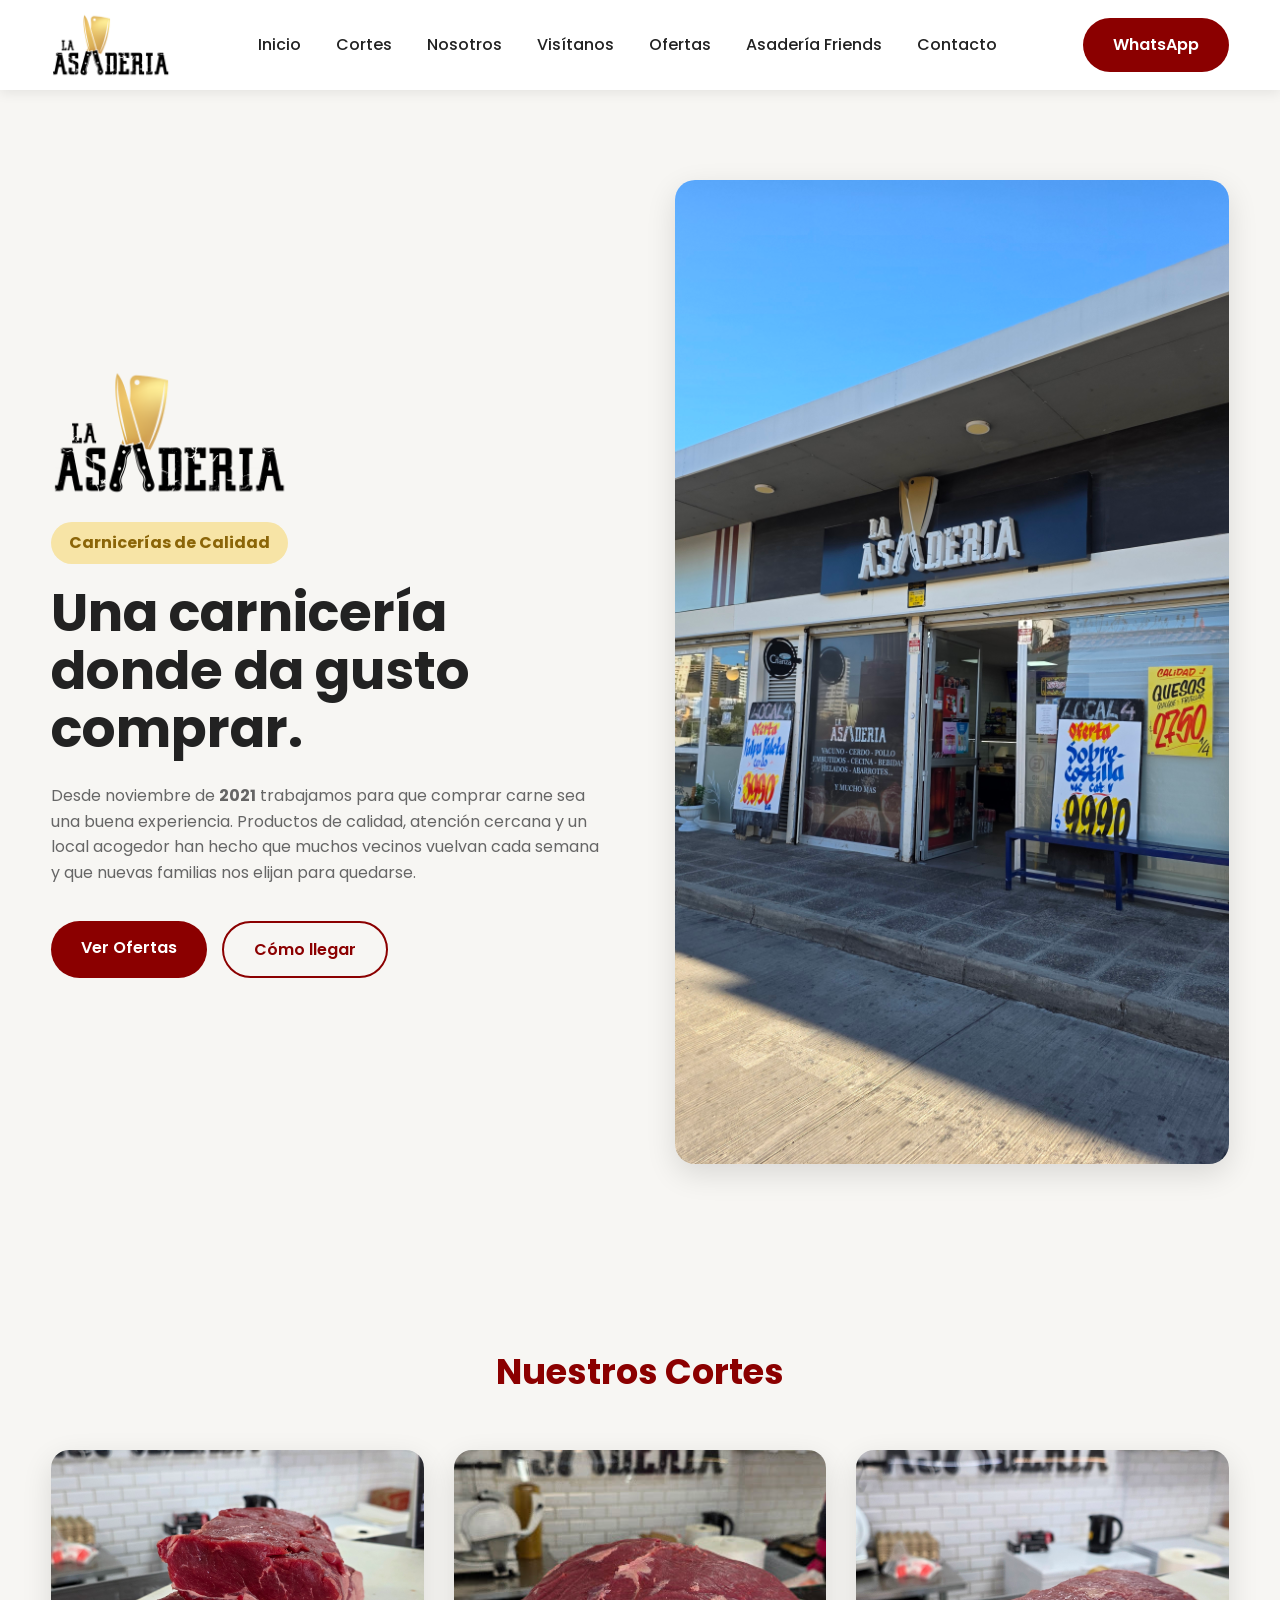
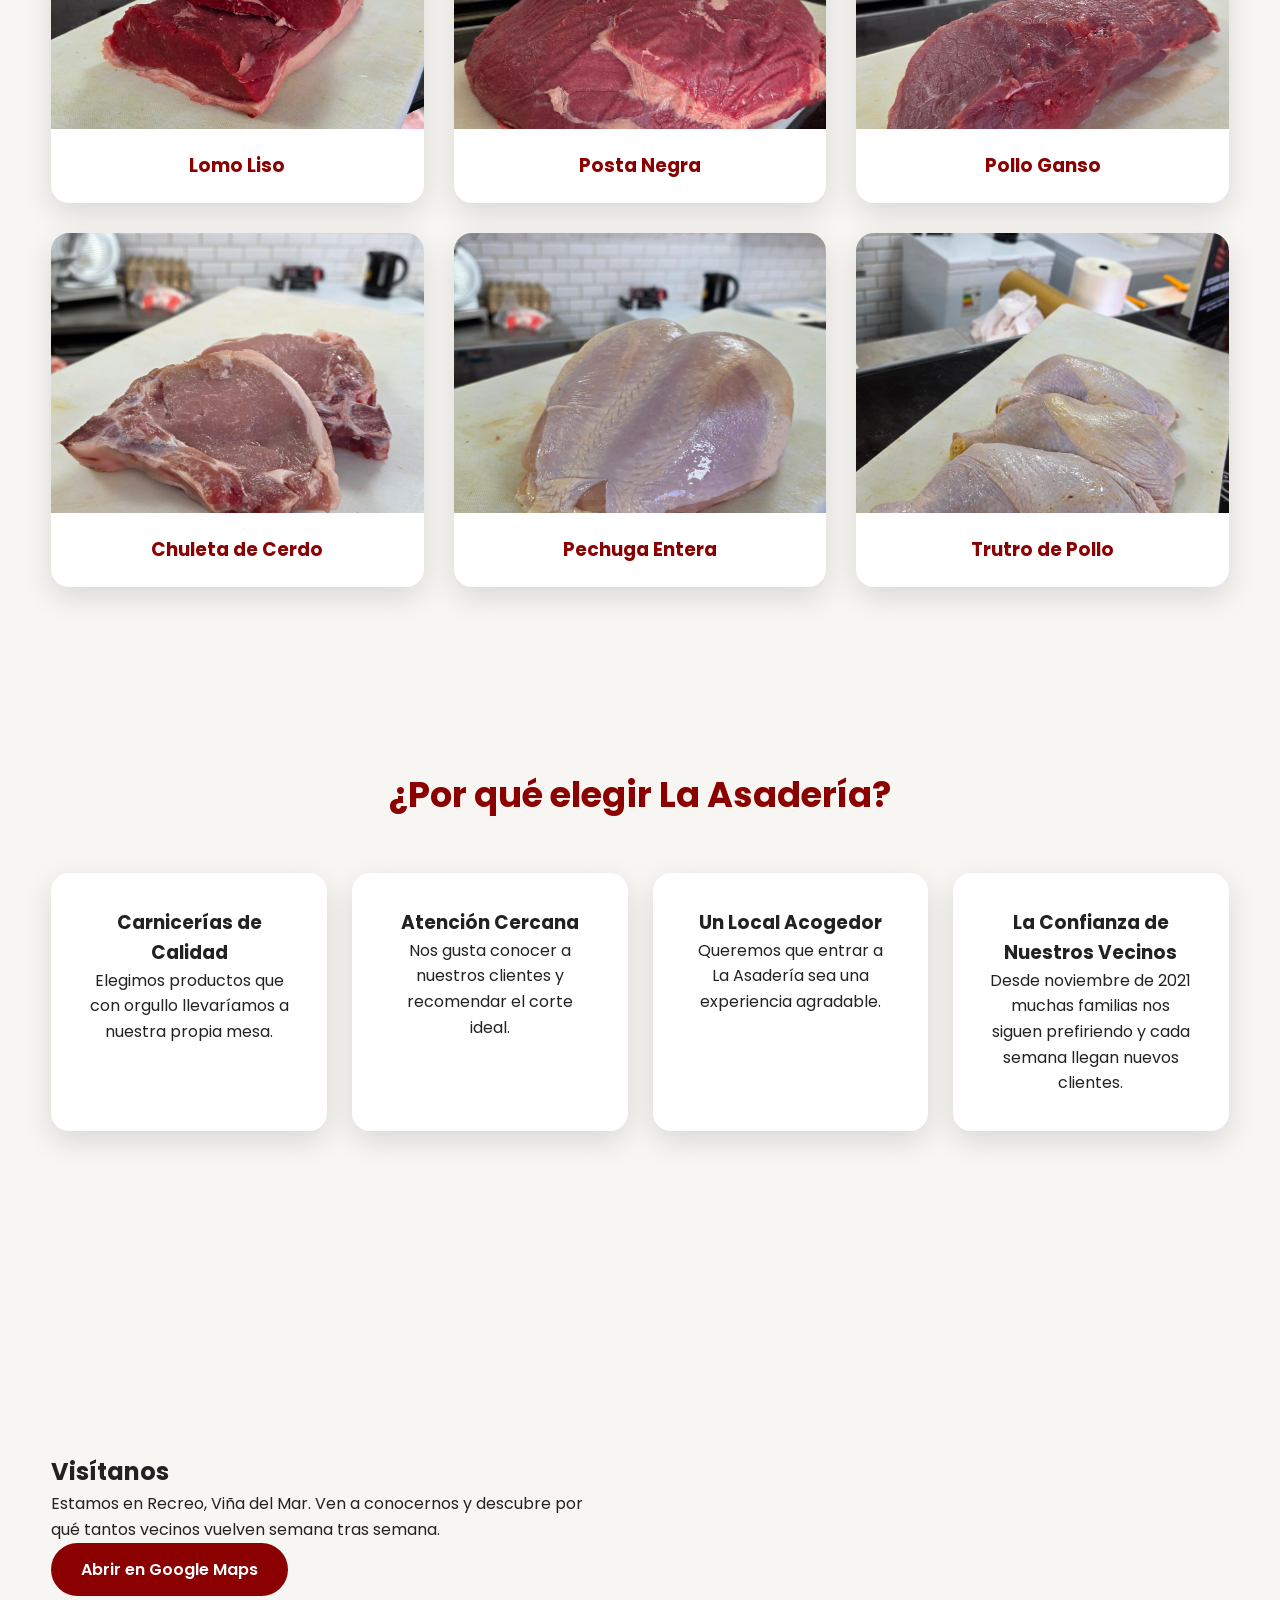
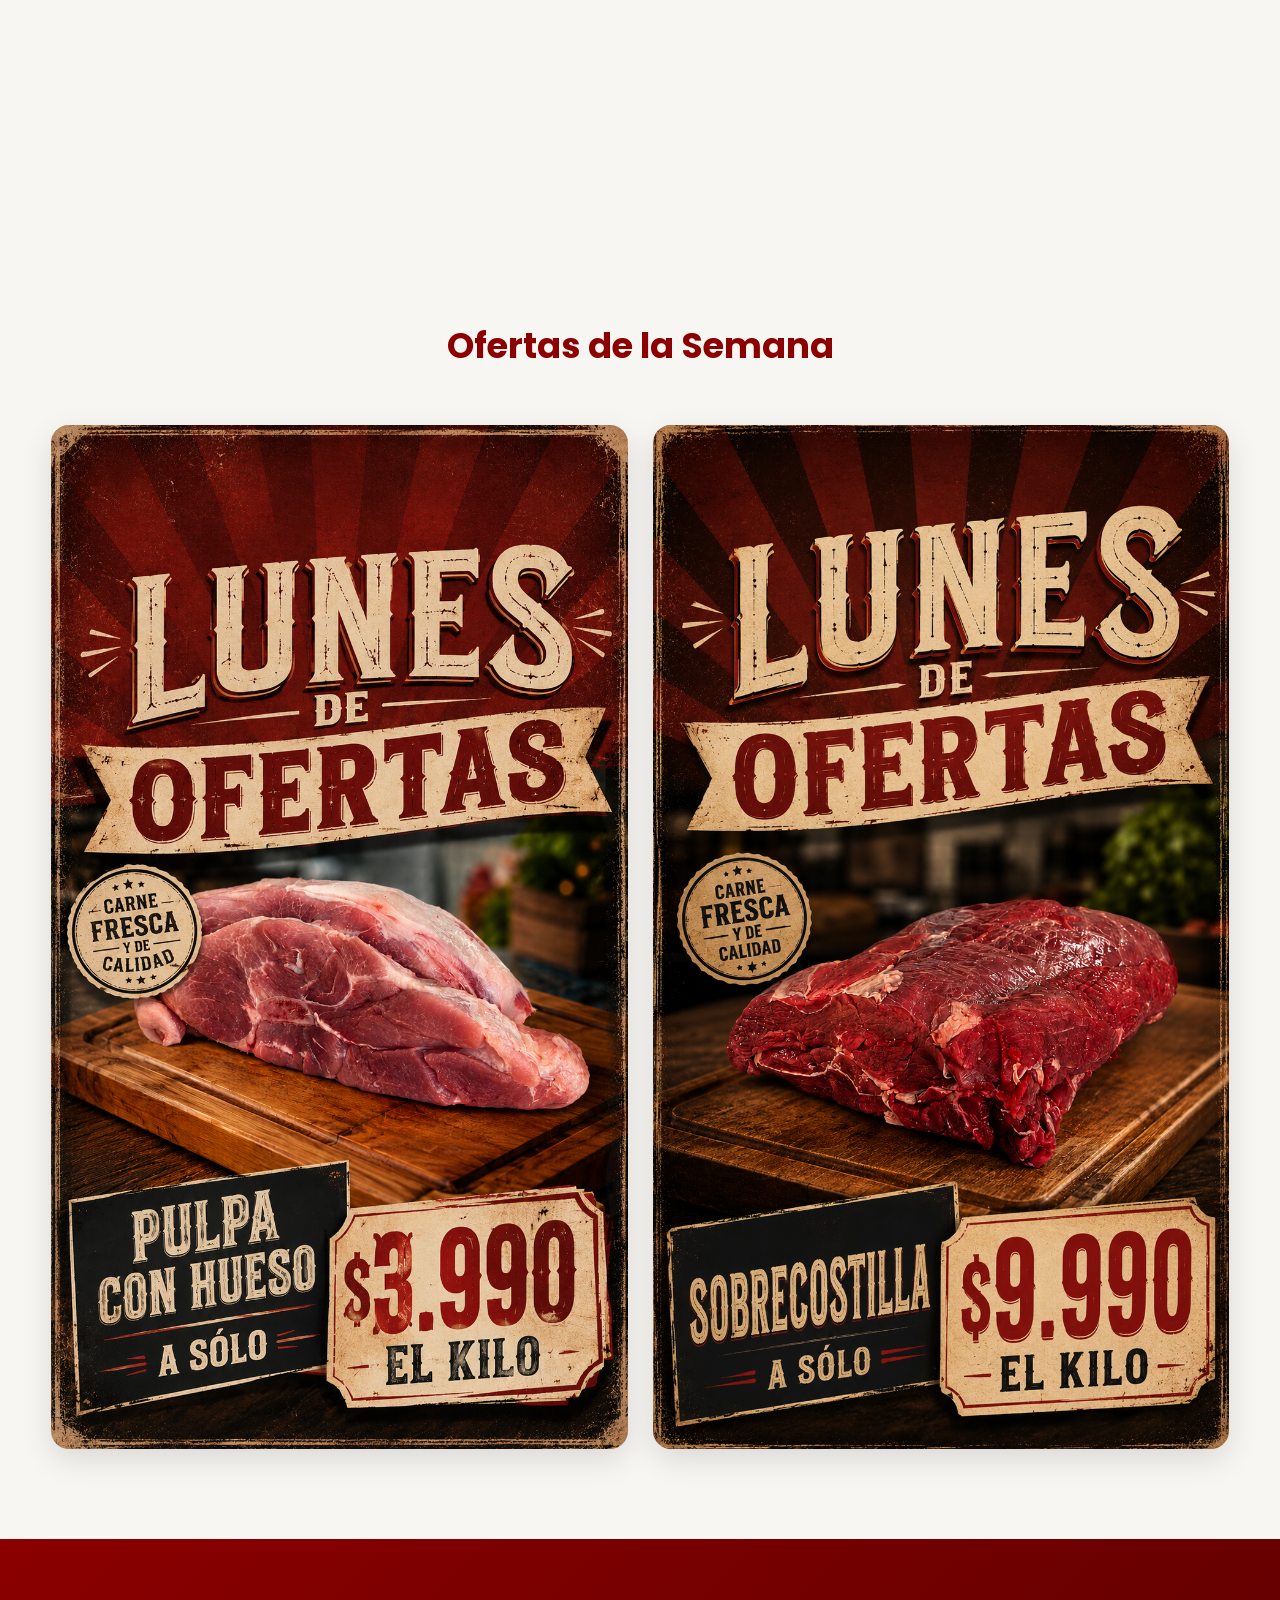
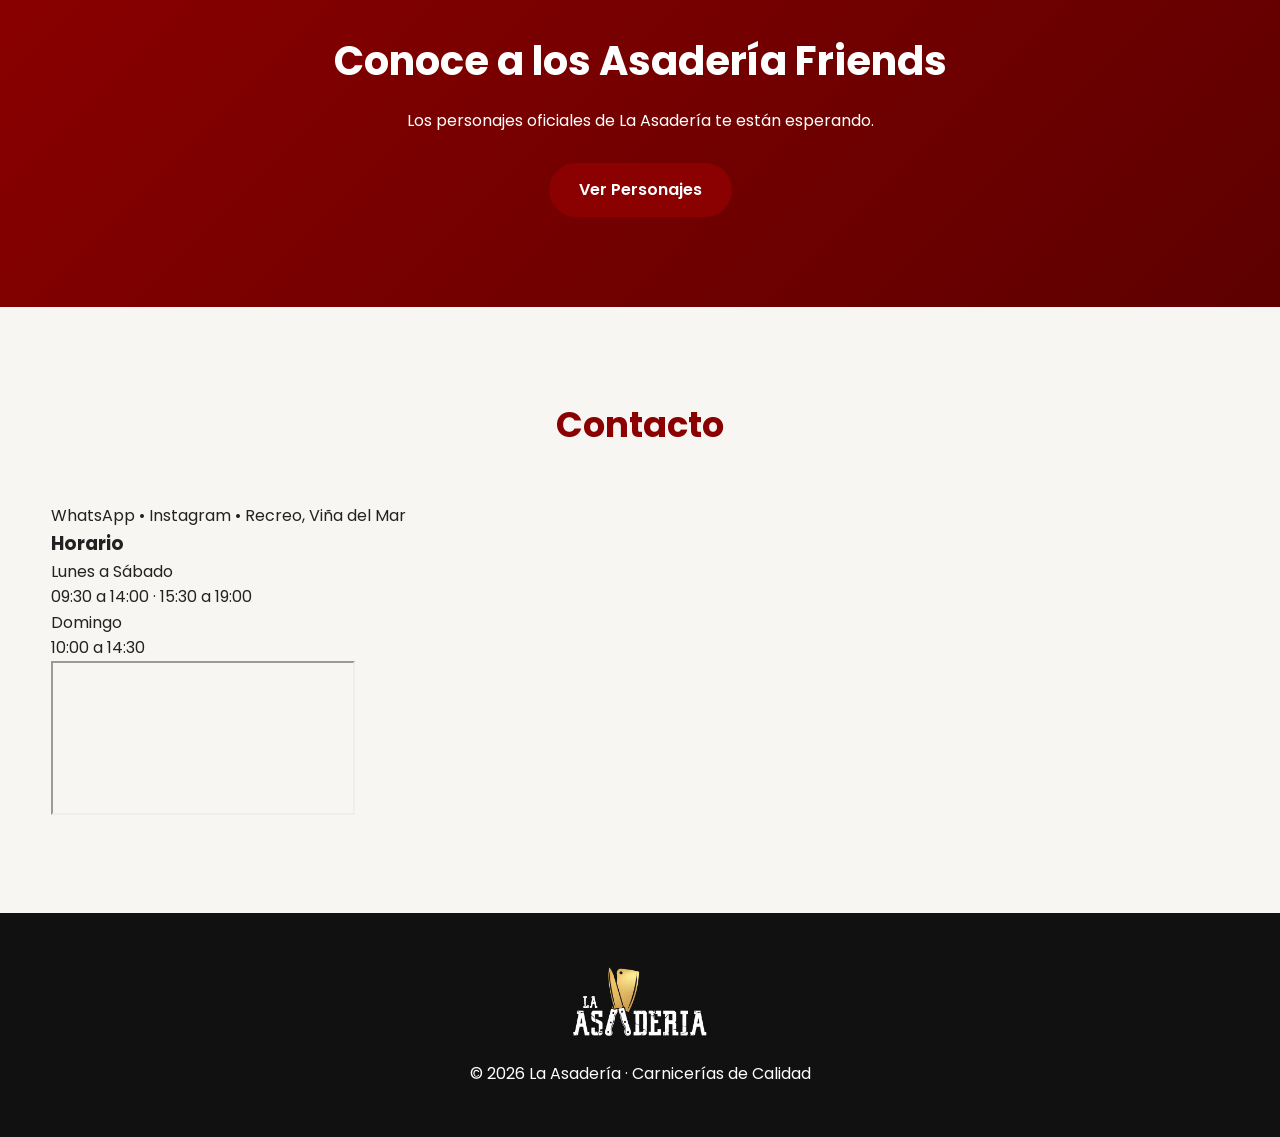
<file: index.html>
<!DOCTYPE html>
<html lang="es">
<head>
<meta charset="UTF-8">
<meta name="viewport" content="width=device-width, initial-scale=1.0">
<title>La Asadería | Carnicerías de Calidad</title>
<meta name="description" content="La Asadería - Carnicerías de Calidad">
<link rel="preconnect" href="https://fonts.googleapis.com">
<link rel="preconnect" href="https://fonts.gstatic.com" crossorigin>
<link href="https://fonts.googleapis.com/css2?family=Poppins:wght@300;400;500;600;700;800&display=swap" rel="stylesheet">
<link rel="stylesheet" href="css/style.css">
<link rel="icon" href="img/logo/logo-negro.png">
</head>
<body>

<header class="header">
<div class="container">
<a href="#inicio"><img class="logo" src="img/logo/logo-negro.png" alt="La Asadería"></a>

<nav class="nav">
<ul class="nav-menu">
<li><a href="#inicio">Inicio</a></li>
<li><a href="#cortes">Cortes</a></li>
<li><a href="#nosotros">Nosotros</a></li>
<li><a href="#visitanos">Visítanos</a></li>
<li><a href="#ofertas">Ofertas</a></li>
<li><a href="friends.html">Asadería Friends</a></li>
<li><a href="#contacto">Contacto</a></li>
</ul>
</nav>

<a class="btn btn-primary" href="https://wa.me/56920908476?text=Hola%20La%20Asader%C3%ADa,%20quisiera%20hacer%20una%20consulta." target="_blank">WhatsApp</a>
<button class="menu-toggle">☰</button>
</div>
</header>

<main>

<section id="inicio" class="hero">
<div class="container hero-grid">

<div class="hero-content">

<img src="img/logo/logo-negro.png"
     alt="La Asadería"
     class="hero-brand"
     style="width:240px;margin-bottom:22px;">

<span class="hero-badge"
style="background:#F7E4A6;color:#8B6508;font-weight:700;">
Carnicerías de Calidad
</span>

<h1>Una carnicería donde da gusto comprar.</h1>

<p>
Desde noviembre de <strong>2021</strong> trabajamos para que comprar carne sea una buena experiencia.
Productos de calidad, atención cercana y un local acogedor han hecho que muchos vecinos vuelvan
cada semana y que nuevas familias nos elijan para quedarse.
</p>

<div class="hero-buttons">
<a href="#ofertas" class="btn btn-primary">Ver Ofertas</a>
<a href="#visitanos" class="btn btn-secondary">Cómo llegar</a>
</div>

</div>

<div class="hero-image">
<img src="img/local/portada-local.jpg" alt="Fachada La Asadería">
</div>

</div>
</section>

<section id="cortes" class="section">
<div class="container">
<h2 class="section-title">Nuestros Cortes</h2>
<div class="cuts-grid">
<article class="cut-card"><img src="img/cortes/lomo-liso.jpg"><h3>Lomo Liso</h3></article>
<article class="cut-card"><img src="img/cortes/posta-negra.jpg"><h3>Posta Negra</h3></article>
<article class="cut-card"><img src="img/cortes/pollo-ganso.jpg"><h3>Pollo Ganso</h3></article>
<article class="cut-card"><img src="img/cortes/chuleta-cerdo.jpg"><h3>Chuleta de Cerdo</h3></article>
<article class="cut-card"><img src="img/cortes/pechuga-pollo.jpg"><h3>Pechuga Entera</h3></article>
<article class="cut-card"><img src="img/cortes/trutro-pollo.jpg"><h3>Trutro de Pollo</h3></article>
</div>
</div>
</section>

<section id="nosotros" class="section">
<div class="container">
<h2 class="section-title">¿Por qué elegir La Asadería?</h2>
<div class="features-grid">
<div class="feature-card">
<h3>Carnicerías de Calidad</h3>
<p>Elegimos productos que con orgullo llevaríamos a nuestra propia mesa.</p>
</div>
<div class="feature-card">
<h3>Atención Cercana</h3>
<p>Nos gusta conocer a nuestros clientes y recomendar el corte ideal.</p>
</div>
<div class="feature-card">
<h3>Un Local Acogedor</h3>
<p>Queremos que entrar a La Asadería sea una experiencia agradable.</p>
</div>
<div class="feature-card">
<h3>La Confianza de Nuestros Vecinos</h3>
<p>Desde noviembre de 2021 muchas familias nos siguen prefiriendo y cada semana llegan nuevos clientes.</p>
</div>
</div>
</div>
</section>

<section id="visitanos" class="section">
<div class="container visit-grid">
<div>
<h2>Visítanos</h2>
<p>Estamos en Recreo, Viña del Mar. Ven a conocernos y descubre por qué tantos vecinos vuelven semana tras semana.</p>
<p><a class="btn btn-primary" target="_blank" href="https://www.google.com/maps/search/?api=1&query=La+Asaderia+Recreo+Viña+del+Mar">Abrir en Google Maps</a></p>
</div>
<div>
<iframe src="https://www.google.com/maps?q=La%20Asader%C3%ADa%20Recreo%20Vi%C3%B1a%20del%20Mar&output=embed" width="100%" height="420" style="border:0;border-radius:18px;" loading="lazy"></iframe>
</div>
</div>
</section>

<section id="ofertas" class="section">
<div class="container">
<h2 class="section-title">Ofertas de la Semana</h2>
<div class="offers-grid">
<a href="img/ofertas/oferta1.png"><img src="img/ofertas/oferta1.png"></a>
<a href="img/ofertas/oferta2.png"><img src="img/ofertas/oferta2.png"></a>
</div>
</div>
</section>

<section class="friends-cta">
<div class="container">
<h2>Conoce a los Asadería Friends</h2>
<p>Los personajes oficiales de La Asadería te están esperando.</p>
<a href="friends.html" class="btn btn-primary">Ver Personajes</a>
</div>
</section>

<section id="contacto" class="section">
<div class="container">
<h2 class="section-title">Contacto</h2>
<p><a class="btn-whatsapp" href="https://wa.me/56920908476?text=Hola%20La%20Asader%C3%ADa,%20quisiera%20hacer%20una%20consulta." target="_blank">WhatsApp</a> • <a href="https://instagram.com/laasaderia.cl" target="_blank">Instagram</a> • <a href="#visitanos">Recreo, Viña del Mar</a></p>
</div>
<div class="container">
<h3>Horario</h3>
<p>Lunes a Sábado<br>09:30 a 14:00 · 15:30 a 19:00</p>
<p>Domingo<br>10:00 a 14:30</p>

<div class="mapa">
<iframe loading="lazy" src="https://www.google.com/maps?q=La%20Asader%C3%ADa%20Recreo%20Vi%C3%B1a%20del%20Mar&output=embed"></iframe>
</div>

</section>

<footer class="footer">
<div class="container">
<img src="img/logo/logo-blanco.png" alt="Logo" style="width:140px;">
<p>© 2026 La Asadería · Carnicerías de Calidad</p>
</div>
</footer>

<script src="js/app.js"></script>
</body>
</html>
</file>
<file: css/style.css>
:root{
  --primary:#8B0000;
  --primary-dark:#5E0000;
  --secondary:#F2B705;
  --bg:#f7f6f3;
  --text:#222;
  --white:#fff;
  --radius:18px;
  --shadow:0 10px 30px rgba(0,0,0,.12);
  --max:1280px;
}

*{margin:0;padding:0;box-sizing:border-box}
html{scroll-behavior:smooth}
body{
  font-family:'Poppins',sans-serif;
  background:var(--bg);
  color:var(--text);
  line-height:1.6;
}
img{display:block;max-width:100%}
a{text-decoration:none;color:inherit}
ul{list-style:none}

.container{
  width:min(92%,var(--max));
  margin:auto;
}

.section{
  padding:90px 0;
}

.section-title{
  text-align:center;
  color:var(--primary);
  font-size:2.2rem;
  margin-bottom:50px;
}

.btn{
  display:inline-block;
  padding:14px 30px;
  border-radius:40px;
  font-weight:600;
  transition:.3s;
}

.btn-primary{
  background:var(--primary);
  color:#fff;
}

.btn-primary:hover{
  background:var(--primary-dark);
  transform:translateY(-2px);
}

.btn-secondary{
  border:2px solid var(--primary);
  color:var(--primary);
}

.btn-secondary:hover{
  background:var(--primary);
  color:#fff;
}

.header{
  position:sticky;
  top:0;
  z-index:999;
  background:#fff;
  box-shadow:0 3px 12px rgba(0,0,0,.08);
}

.header .container{
  display:flex;
  align-items:center;
  justify-content:space-between;
  min-height:90px;
}

.logo{
  height:68px;
}

.nav-menu{
  display:flex;
  gap:35px;
  align-items:center;
}

.nav-menu a{
  font-weight:500;
  transition:.3s;
}

.nav-menu a:hover{
  color:var(--primary);
}

.menu-toggle{
  display:none;
  font-size:2rem;
  background:none;
  border:none;
}

.hero{
  padding:90px 0;
}

.hero-grid{
  display:grid;
  grid-template-columns:1fr 1fr;
  gap:70px;
  align-items:center;
}

.hero-badge{
  display:inline-block;
  background:#ffe8a5;
  color:#8B0000;
  padding:8px 18px;
  border-radius:30px;
  font-weight:600;
  margin-bottom:20px;
}

.hero h1{
  font-size:3.3rem;
  line-height:1.1;
  margin-bottom:25px;
}

.hero p{
  color:#666;
  margin-bottom:35px;
}

.hero-buttons{
  display:flex;
  gap:15px;
}

.hero-image img{
  border-radius:20px;
  box-shadow:var(--shadow);
}

.cuts-grid{
  display:grid;
  grid-template-columns:repeat(3,1fr);
  gap:30px;
}

.cut-card{
  background:#fff;
  border-radius:var(--radius);
  overflow:hidden;
  box-shadow:var(--shadow);
  transition:.35s;
}

.cut-card:hover{
  transform:translateY(-8px);
}

.cut-card img{
  aspect-ratio:4/3;
  width:100%;
  object-fit:cover;
}

.cut-card h3{
  padding:22px;
  text-align:center;
  color:var(--primary);
}

.features-grid{
  display:grid;
  grid-template-columns:repeat(4,1fr);
  gap:25px;
}

.feature-card{
  background:#fff;
  padding:35px;
  border-radius:18px;
  box-shadow:var(--shadow);
  text-align:center;
}

.visit-grid{
  display:grid;
  grid-template-columns:1fr 1fr;
  gap:50px;
  align-items:center;
}

.visit-grid img{
  border-radius:20px;
  box-shadow:var(--shadow);
}

.offers-grid{
  display:grid;
  grid-template-columns:repeat(2,1fr);
  gap:25px;
}

.offers-grid img{
  border-radius:18px;
  box-shadow:var(--shadow);
  transition:.3s;
}

.offers-grid img:hover{
  transform:scale(1.03);
}

.friends-cta{
  background:linear-gradient(135deg,#8B0000,#5E0000);
  color:#fff;
  text-align:center;
  padding:90px 0;
}

.friends-cta h2{
  font-size:2.5rem;
  margin-bottom:15px;
}

.friends-cta p{
  margin-bottom:30px;
}

.footer{
  background:#111;
  color:#fff;
  padding:50px 0;
  text-align:center;
}

.footer img{
  width:110px;
  margin:auto auto 20px;
}

@media(max-width:1000px){
.hero-grid,
.visit-grid,
.features-grid{
grid-template-columns:1fr;
}
.features-grid{
gap:20px;
}
}

@media(max-width:850px){

.nav{
display:none;
}

.menu-toggle{
display:block;
}

.cuts-grid{
grid-template-columns:1fr 1fr;
}

.hero h1{
font-size:2.5rem;
}

.hero-grid{
grid-template-columns:1fr;
text-align:center;
}

.hero-buttons{
justify-content:center;
}

}

@media(max-width:600px){

.cuts-grid,
.offers-grid{
grid-template-columns:1fr;
}

.section{
padding:65px 0;
}

.section-title{
font-size:1.8rem;
}

.logo{
height:58px;
}

}
/* ==========================================================
   FRIENDS
========================================================== */

.friends-hero{
    padding:90px 0 50px;
    text-align:center;
}

.section-label{
    display:inline-block;
    background:#ffe8a5;
    color:var(--primary);
    padding:8px 18px;
    border-radius:30px;
    font-weight:600;
    margin-bottom:20px;
}

.friends-hero h1{
    color:var(--primary);
    font-size:3rem;
    margin-bottom:18px;
}

.friends-subtitle{
    font-size:1.2rem;
    color:#666;
    max-width:760px;
    margin:0 auto 28px;
    font-style:italic;
}

.friends-intro{
    max-width:820px;
    margin:0 auto;
    color:#555;
}


/* ===========================
   GRID
=========================== */

.friends-section{
    padding:40px 0 90px;
}

.friends-grid{
    display:grid;
    grid-template-columns:repeat(3,1fr);
    gap:32px;
}

.friend-card{
    background:#fff;
    border-radius:var(--radius);
    box-shadow:var(--shadow);
    text-align:center;
    padding:30px 25px;
    cursor:pointer;
    transition:transform .25s ease,
               box-shadow .25s ease;
}

.friend-card:hover{
    transform:translateY(-6px);
    box-shadow:0 18px 35px rgba(0,0,0,.14);
}

.friend-card img{
    width:180px;
    height:180px;
    object-fit:contain;
    margin:0 auto 20px;
}

.friend-card h3{
    color:var(--primary);
    font-size:1.4rem;
    margin-bottom:10px;
}

.friend-card p{
    color:#666;
    font-size:.98rem;
    line-height:1.5;
}


/* ===========================
   LIGHTBOX
=========================== */

.friend-lightbox{
    position:fixed;
    inset:0;
    background:rgba(0,0,0,.88);
    display:flex;
    justify-content:center;
    align-items:center;
    opacity:0;
    visibility:hidden;
    transition:.25s;
    z-index:9999;
    padding:40px;
}

.friend-lightbox.active{
    opacity:1;
    visibility:visible;
}

.friend-lightbox img{
    max-width:520px;
    max-height:80vh;
    width:100%;
    object-fit:contain;
}

.lightbox-close{
    position:absolute;
    top:25px;
    right:30px;
    width:48px;
    height:48px;
    border:none;
    border-radius:50%;
    background:#fff;
    color:#333;
    font-size:2rem;
    cursor:pointer;
    transition:.2s;
}

.lightbox-close:hover{
    transform:scale(1.08);
}


/* ===========================
   RESPONSIVE
=========================== */

@media(max-width:1000px){

    .friends-grid{
        grid-template-columns:repeat(2,1fr);
    }

}

@media(max-width:700px){

    .friends-hero h1{
        font-size:2.3rem;
    }

    .friends-subtitle{
        font-size:1rem;
    }

    .friends-grid{
        grid-template-columns:1fr;
    }

    .friend-card img{
        width:160px;
        height:160px;
    }

    .friend-lightbox img{
        max-width:90%;
    }

}
</file>
